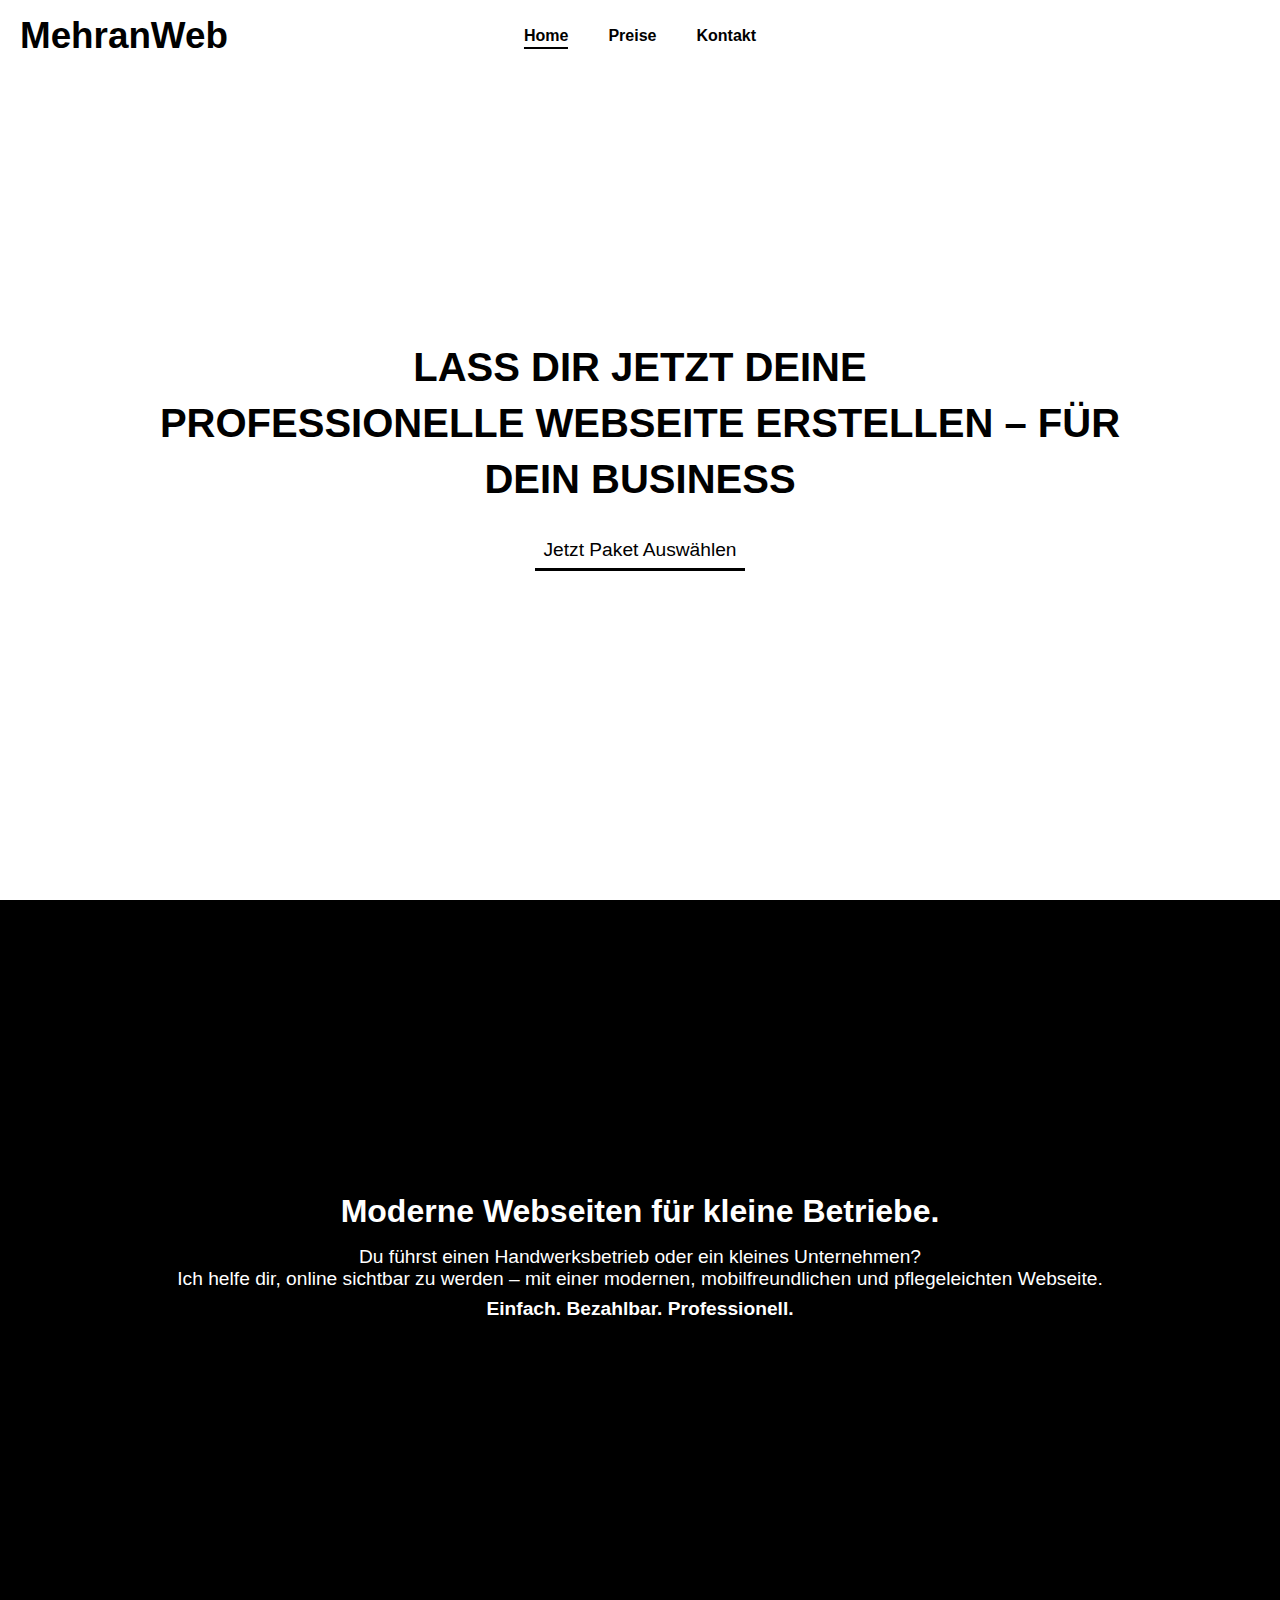
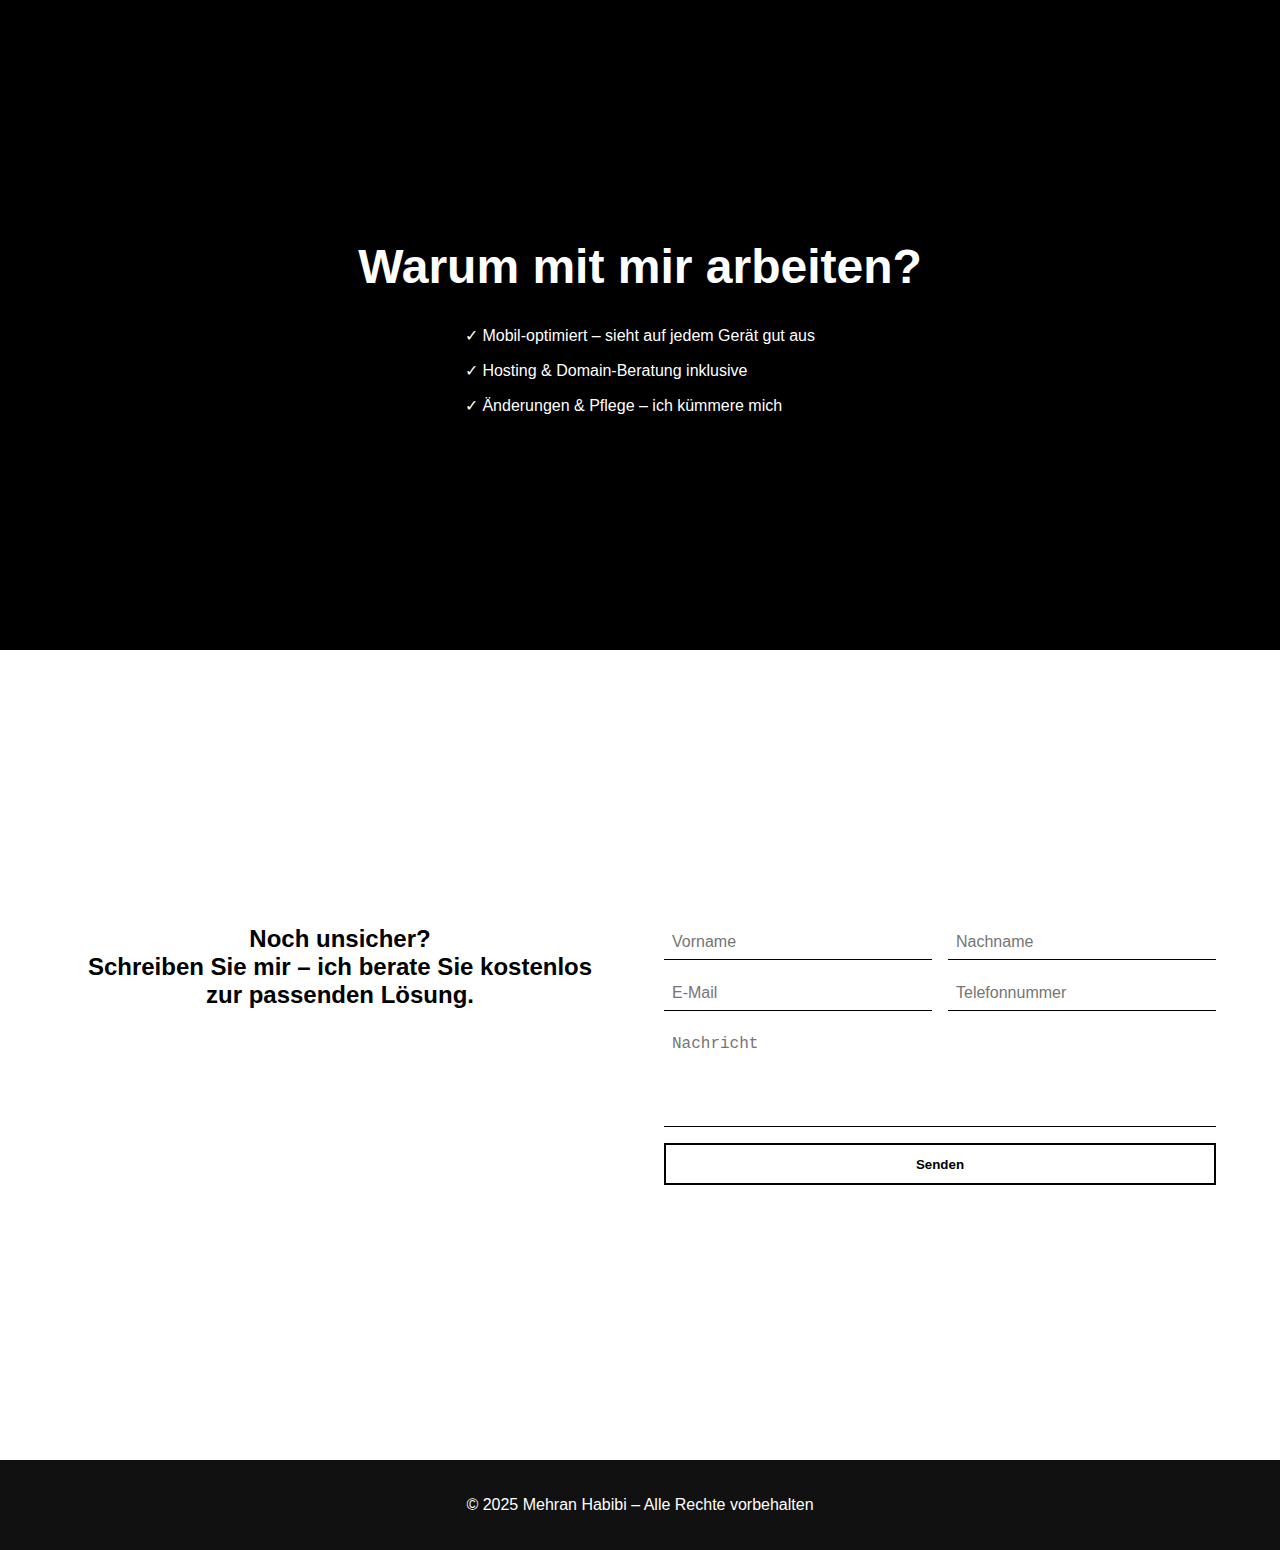
<file: Index.html>
<!DOCTYPE html>
<html lang="en">
<head>
    <meta charset="UTF-8">
    <meta name="viewport" content="width=device-width, initial-scale=1.0">

    <link href="https://fonts.googleapis.com/css2?family=Poppins:wght@300;400;600&display=swap" rel="stylesheet">

    <title> Webentwickler Kreis Rottweil | Mehran Habibi – Moderne Webseitens</title>
    <meta name="description" content="Professionelle Webentwicklung und Webdesign für kleine Unternehmen im Kreis Rottweil. Modern, mobilfreundlich und bezahlbar – 
    Mehran Habibi hilft dir online sichtbar zu werden!">
    <link rel="stylesheet" href="Startseit.css">
    <link rel="icon" href="favicon-32x32.png" type="image/x-icon" />

</head>
<body>


<header class="header">
  <div class="nav-wrapper">
    <a href="Index.html" class="logo">MehranWeb</a>

    <input type="checkbox" id="menu-toggle" />
    <label for="menu-toggle" class="menu-icon">
      <span></span>
      <span></span>
    </label>

    <nav class="nav-center">
      <a href="Index.html" class="nav-link">Home</a>
      <a href="Preise.html" class="nav-link">Preise</a>
      <a href="Kontakt.html" class="nav-link">Kontakt</a>
    </nav>

    <div class="mobile-menu">
      <a href="Index.html">Home</a>
      <a href="Preise.html">Preise</a>
      <a href="Kontakt.html">Kontakt</a>
    </div>
  </div>
</header>

<!-- Abschnitt 1 – dunkler Hintergrund -->
<section class="abschnitt eins light-bg">
  <div class="content">
    <h1>LASS DIR JETZT DEINE<br>PROFESSIONELLE WEBSEITE ERSTELLEN – FÜR DEIN BUSINESS</h1>
    <a href="Preise.html" class="cta-underline">Jetzt Paket Auswählen</a>
  </div>
</section>

<!-- Abschnitt 2 – heller Hintergrund -->
<section class="abschnitt zwei light-bg">
  <div class="content">
    <h2>Moderne Webseiten für kleine Betriebe.</h2>
    <p>
      Du führst einen Handwerksbetrieb oder ein kleines Unternehmen?<br>
      Ich helfe dir, online sichtbar zu werden – mit einer modernen, mobilfreundlichen und pflegeleichten Webseite.
    </p>
    <p class="tagline">Einfach. Bezahlbar. Professionell.</p>
  </div>
</section>

<!-- Abschnitt 4 – heller Hintergrund -->
<section class="abschnitt vier dark-bg">
  <div class="content">
    <h1>Warum mit mir arbeiten?</h1>
    <div class="liste">
      
      <ul class="rechts">
        <li>✓ Mobil-optimiert – sieht auf jedem Gerät gut aus</li>
        <li>✓ Hosting & Domain-Beratung inklusive</li>
        <li>✓ Änderungen & Pflege – ich kümmere mich</li>
      </ul>
    </div>
  </div>
</section>

<!-- Abschnitt 5 – dunkler Hintergrund -->
<section class="abschnitt fünf light-bg">
  <div class="kontakt-container">
    <div class="kontakt-text">
      <h2>Noch unsicher?  <br> Schreiben Sie mir – ich berate Sie kostenlos <br> zur passenden Lösung.</h2> 
    </div>
    <form class="kontakt-formular" action="https://formspree.io/f/xwpoadde" method="POST">
  <div class="form-row">
    <input type="text" name="Vorname" placeholder="Vorname" required>
    <input type="text" name="Nachname" placeholder="Nachname" required>
  </div>
  <div class="form-row">
    <input type="email" name="email" placeholder="E-Mail" required>
    <input type="tel" name="Telefon" placeholder="Telefonnummer">
  </div>
  <textarea name="Nachricht" placeholder="Nachricht" required></textarea>

  <input type="hidden" name="_subject" value="Neue Nachricht von deiner Website">
  <input type="hidden" name="_captcha" value="false">

  <button type="submit">Senden</button>
</form>

  </div>
</section>

<!-- Abschnitt 6 – heller Hintergrund (Footer) -->
<footer class="abschnitt sechs light-bg">
  <p>&copy; 2025 Mehran Habibi – Alle Rechte vorbehalten</p>
</footer>

<script>
  // Menü schließen bei Klick auf Link
  const toggle = document.getElementById('menu-toggle');
  document.querySelectorAll('.mobile-menu a').forEach(link => {
    link.addEventListener('click', () => {
      toggle.checked = false;
    });
  });

  // Hintergrund-Observer für Header-Farbe
  const header = document.querySelector('.header');
  const observer = new IntersectionObserver(
    entries => {
      entries.forEach(entry => {
        if (entry.isIntersecting) {
          if (entry.target.classList.contains('dark-bg')) {
            header.classList.remove('light-header');
            header.classList.add('dark-header');
          } else {
            header.classList.remove('dark-header');
            header.classList.add('light-header');
          }
        }
      });
    },
    { threshold: 0.5 }
  );

  document.querySelectorAll('.section, section').forEach(section => {
    observer.observe(section);
  });





  const links = document.querySelectorAll('.nav-link');
  const path = window.location.pathname;

  links.forEach(link => {
    if (link.href.includes(path.split('/').pop())) {
      link.classList.add('active');
    } else {
      link.classList.remove('active');
    }
  });
</script>


</body>
</html>
</file>
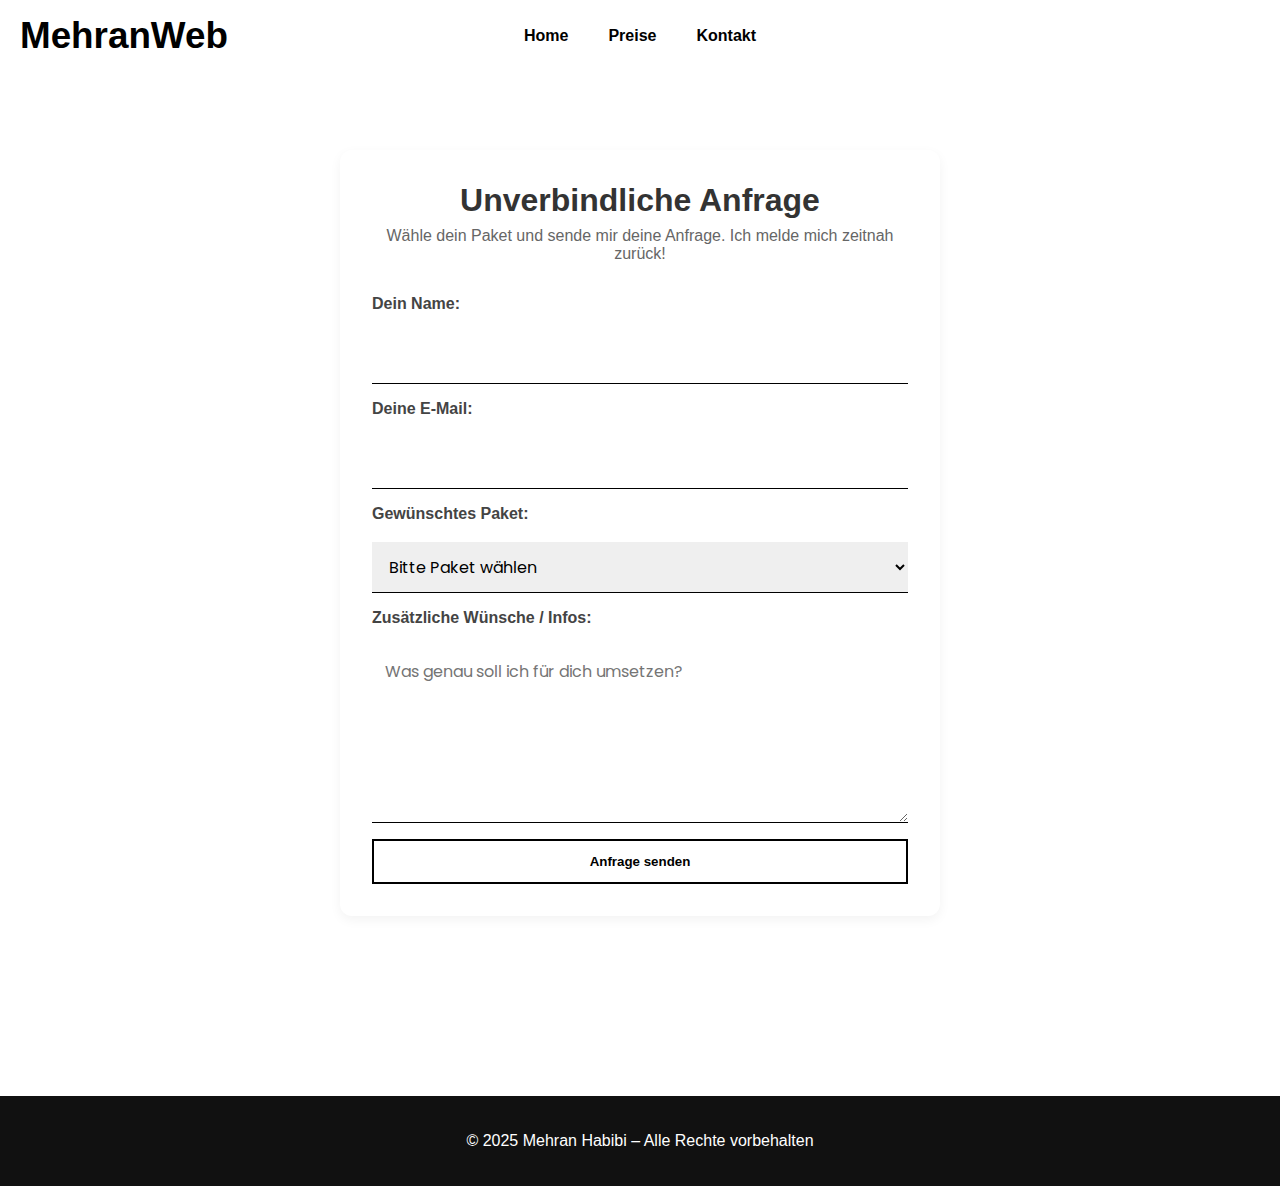
<file: buchen.html>
<!DOCTYPE html>
<html lang="en">
<head>
    <meta charset="UTF-8">
    <meta name="viewport" content="width=device-width, initial-scale=1.0">
    <meta name="google-site-verification" content="PW3bPpvg6zMXfQHlP1G9jfRjH6WVVfRWpA2YJm4M7vw" />
    <link href="https://fonts.googleapis.com/css2?family=Poppins:wght@300;400;600&display=swap" rel="stylesheet">

    <link rel="stylesheet" href="Preise.css">
  <link rel="stylesheet" href="buchen.css" />
  <link href="https://fonts.googleapis.com/css2?family=Poppins&display=swap" rel="stylesheet" />
</head>
<body>


  <header class="header">
  <div class="nav-wrapper">
    <a href="index.html" class="logo">MehranWeb</a>

    <input type="checkbox" id="menu-toggle" />
    <label for="menu-toggle" class="menu-icon">
      <span></span>
      <span></span>
    </label>

    <nav class="nav-center">
      <a href="index.html" class="nav-link">Home</a>
      <a href="Preise.html" class="nav-link">Preise</a>
      <a href="Kontakt.html" class="nav-link">Kontakt</a>
    </nav>

    <div class="mobile-menu">
      <a href="index.html">Home</a>
      <a href="Preise.html">Preise</a>
      <a href="Kontakt.html">Kontakt</a>
    </div>
  </div>
</header>

 

  <main class="buchen-wrapper">
    <h1> Unverbindliche Anfrage</h1>
    <p>Wähle dein Paket und sende mir deine Anfrage. Ich melde mich zeitnah zurück!</p>

    <form action="https://formspree.io/f/xwpoadde" method="POST" class="buchen-formular">
      <label for="name">Dein Name:</label>
      <input type="text" name="name" id="name" required />

      <label for="email">Deine E-Mail:</label>
      <input type="email" name="email" id="email" required />

      <label for="paketwahl">Gewünschtes Paket:</label>
      <select name="paket" id="paketwahl" required>
        <option value="">Bitte Paket wählen</option>
        <option value="Basic">Basic</option>
        <option value="Standard">Standard</option>
        <option value="Premium">Premium</option>
      </select>

      <label for="details">Zusätzliche Wünsche / Infos:</label>
      <textarea name="details" id="details" rows="6" placeholder="Was genau soll ich für dich umsetzen?"></textarea>

      <button type="submit">Anfrage senden</button>
    </form>
  </main>

 

<section class="sec">
  <div></div>
</section>

<!-- Abschnitt 6 – heller Hintergrund (Footer) -->
<footer class="Footer">
  <p>&copy; 2025 Mehran Habibi – Alle Rechte vorbehalten</p>
</footer>

  <script>
    const params = new URLSearchParams(window.location.search);
    const paket = params.get("paket");
    if (paket) {
      document.querySelector("#paketwahl").value = paket;
    }

    form.addEventListener("submit", async (e) => {
  e.preventDefault();
  // handle Formspree API request
  // dann:
  form.innerHTML = "<p>Danke für deine Anfrage! Ich melde mich bald.</p>";
});
  </script>

</body>
</html>
</file>
<file: Startseit.css>
* {
  margin: 0;
  padding: 0;
  box-sizing: border-box;
}
body {
  font-family: Arial, sans-serif;
  color: white;
  background: #000;
}


/* Header */
.header {
  background-color: white;
  color: black;
  width: 100%;
  position: fixed;
  top: 0;
  z-index: 999;
  transition: background-color 0.3s ease, color 0.3s ease;
  padding: 0 20px;
}


.nav-wrapper {
  display: flex;
  align-items: center;
  justify-content: space-between;
  position: relative;
  width: 100%;
}

.logo {
  color: black;
  font-weight: bold;
  font-size: 2.3rem;
  text-decoration: none;
  padding: 15px 0;
}

.nav-center {
  position: absolute;
  left: 50%;
  transform: translateX(-50%);
  display: flex;
  gap: 40px;
}

.nav-link {
  color: #000;
  font-weight: 600;
  text-decoration: none;
  position: relative;
  transition: color 0.3s ease;
}

.nav-link.active::after {
  content: "";
  position: absolute;
  bottom: -4px;
  left: 0;
  width: 100%;
  height: 2px;
  background: currentColor;
}

/* Hamburger */
.menu-icon {
  display: none;
  flex-direction: column;
  justify-content: space-between;
  width: 26px;
  height: 18px;
  cursor: pointer;
  z-index: 1100;
  
}

.menu-icon span {
  background-color: #000;
  display: block;
  height: 2px;
  border-radius: 1px;
  transition: background-color 0.3s;
}

/* Checkbox für Menü */
#menu-toggle {
  display: none;
}

/* Mobile Menü mit Fade-in */
.mobile-menu {
  opacity: 0;
  pointer-events: none;
  position: fixed;
  inset: 0;
  background: white;
  z-index: 1000;
  display: flex;
  flex-direction: column;
  align-items: center;
  justify-content: center;
  gap: 30px;
  transition: opacity 0.4s ease;
}

.mobile-menu a {
  font-size: 1.8rem;
  font-weight: 600;
  color: black;
  text-decoration: none;
}

#menu-toggle:checked ~ .mobile-menu {
  opacity: 1;
  pointer-events: auto;
}

/* Responsive */
@media (max-width: 768px) {
  .nav-center {
    display: none;
  }

  .menu-icon {
    display: flex;
  }
}





/* Allgemein */
section.abschnitt {
  display: flex;
  align-items: center;
  justify-content: center;
  padding: 2rem;
  text-align: center;
}
.content {
  max-width: 1000px;
  width: 100%;
}

/* Abschnittshöhen */
.eins { height: 100vh; background: #fff; }
.zwei { height: 80vh; background: #000; }
.drei { height: 105vh; background: #000; }
.vier { height: 70vh; background: #000; }
.fünf { height: 90vh; background: #fff; color: #000; }
.sechs { height: 10vh; background: #111; display: flex; justify-content: center; align-items: center; }

/* Abschnitt 1 */
.eins h1 {
  font-size: 2.5rem;
  line-height: 1.4;
  color: rgb(0, 0, 0);
  margin-bottom: 2rem;
}
.cta-underline {
  text-decoration: none;
  background: none;
  border: none;
  border-bottom: 3px solid rgb(0, 0, 0);
  color: rgb(0, 0, 0);
  font-size: 1.2rem;
  padding: 0.5rem;
  cursor: pointer;
  transition: all 0.3s ease;
}

.cta-underline:hover {
  background: black;
  color: white;
}

/* Abschnitt 2 */
.zwei h2 {
  font-size: 2rem;
  margin-bottom: 1rem;
}
.zwei p {
  font-size: 1.2rem;
  margin: 0.5rem 0;
}
.tagline {
  margin-top: 1rem;
  font-weight: bold;
}

.webseite {
  align-items: center;
  height: 50%;
  width: 110%;
}

/* Abschnitt 4 */
.vier h1 {
  font-size: 3rem;
  margin-bottom: 2rem;
}
.liste {
  display: flex;
  justify-content: center;
  gap: 4rem;
}
.liste ul {
  list-style: none;
  text-align: left;
}
.liste li {
  margin-bottom: 1rem;
  font-size: 1rem;
}

/* Abschnitt 5 */
.kontakt-container {
  display: flex;
  gap: 3rem;
  justify-content: space-between;
  align-items: flex-start;
  width: 100%;
  padding: 2rem;
}
.kontakt-text {
  width: 50%;
  font-size: 1rem;
}
.kontakt-formular {
  width: 50%;
  display: flex;
  flex-direction: column;
  gap: 1rem;
}
.form-row {
  display: flex;
  gap: 1rem;
}
input, textarea {
  border: none;
  border-bottom: 1px solid black;
  padding: 0.5rem;
  font-size: 1rem;
  width: 100%;
}
textarea {
  height: 100px;
  resize: none;
}
.kontakt-formular button {
  background: white;
  border: 2px solid black;
  color: black;
  padding: 0.7rem 1.5rem;
  cursor: pointer;
  transition: all 0.3s ease;
  font-weight: bold;
}
.kontakt-formular button:hover {
  background: black;
  color: white;
}

p{
  font-size: 20px;
  font-weight: 450;
}

/* Footer */
.sechs p {
  color: white;
  font-size: 1rem;
}

/* Responsive Anpassungen */
@media (max-width: 768px) {

  h1, h2 {
    font-size: 1.5rem;
  }

  .eins h1 {
    font-size: 1.8rem;
    padding: 0 1rem;
  }

  .cta-underline {
    font-size: 1rem;
    padding: 0.5rem 1rem;
  }

  .zwei p, .tagline {
    font-size: 1rem;
    padding: 0 1rem;
  }

  .liste {
    flex-direction: column;
    align-items: center;
  }

  .liste ul {
    width: 100%;
    padding: 0 1rem;
  }

  .kontakt-container {
    flex-direction: column;
    align-items: center;
    padding: 1rem;
  }

  .kontakt-text, .kontakt-formular {
    width: 100%;
    padding: 0 1rem;
  }

  .form-row {
    flex-direction: column;
  }

  input, textarea {
    width: 100%;
  }

  .kontakt-formular button {
    width: 100%;
  }

  .abschnitt {
    padding: 1.5rem 1rem;
  }

  footer.sechs {
    text-align: center;
    padding: 1rem;
  }

}
</file>
<file: Preise.css>
* {
  margin: 0;
  padding: 0;
  box-sizing: border-box;
}
body {
  font-family: Arial, sans-serif;
  color: rgb(0, 0, 0);
  background: #ffffff;
}


/* Header */
.header {
  width: 100%;
  position: fixed;
  top: 0;
  z-index: 999;
  background-color: white;
  transition: background-color 0.3s ease, color 0.3s ease;
  padding: 0 20px;
}

.nav-wrapper {
  display: flex;
  align-items: center;
  justify-content: space-between;
  position: relative;
  width: 100%;
}

.logo {
  font-weight: bold;
  font-size: 2.3rem;
  text-decoration: none;
  padding: 15px 0;
  color: #000;
}

.nav-center {
  position: absolute;
  left: 50%;
  transform: translateX(-50%);
  display: flex;
  gap: 40px;
}

.nav-link {
  color: #000;
  font-weight: 600;
  text-decoration: none;
  position: relative;
  transition: color 0.3s ease;
}

.nav-link.active::after {
  content: "";
  position: absolute;
  bottom: -4px;
  left: 0;
  width: 100%;
  height: 2px;
  background: currentColor;
}

/* Hamburger */
.menu-icon {
  display: none;
  flex-direction: column;
  justify-content: space-between;
  width: 26px;
  height: 18px;
  cursor: pointer;
  z-index: 1100;
}

.menu-icon span {
  background-color: #000;
  display: block;
  height: 2px;
  border-radius: 1px;
  transition: background-color 0.3s;
}

/* Checkbox für Menü */
#menu-toggle {
  display: none;
}

/* Mobile Menü mit Fade-in */
.mobile-menu {
  opacity: 0;
  pointer-events: none;
  position: fixed;
  inset: 0;
  background: white;
  z-index: 1000;
  display: flex;
  flex-direction: column;
  align-items: center;
  justify-content: center;
  gap: 30px;
  transition: opacity 0.4s ease;
}

.mobile-menu a {
  font-size: 1.8rem;
  font-weight: 600;
  color: black;
  text-decoration: none;
}



#menu-toggle:checked ~ .mobile-menu {
  opacity: 1;
  pointer-events: auto;
}

/* Responsive */
@media (max-width: 768px) {
  .nav-center {
    display: none;
  }

  .menu-icon {
    display: flex;
  }

  
}

/* Preisbereich */
.preise-section {
  padding: 4rem 2rem;
  background: white;
}

.preise-container {
  display: flex;
  flex-direction: column;
  margin-top: 100px;
  gap: 3rem;
  justify-content: center;
}

@media (min-width: 768px) {
  .preise-container {
    flex-direction: row;
  }
}

.price-card {
  background: white;
  border: 1px solid #ccc;
  border-radius: 10px;
  padding: 2rem;
  flex: 1;
  max-width: 340px;
  display: flex;
  flex-direction: column;
  justify-content: space-between;
  box-shadow: 0 4px 6px rgba(0,0,0,0.05);
}

.title {
  font-size: 1.25rem;
  margin-bottom: 1rem;
  color: #555;
}

.price {
  font-size: 2.5rem;
  font-weight: bold;
  color: #000;
  display: flex;
  align-items: baseline;
  gap: 0.25rem;
}

.setup {
  margin-top: 0.5rem;
  font-size: 0.875rem;
  color: #666;
}

.features {
  margin: 1.5rem 0;
  list-style: none;
  padding: 0;
  color: #444;
}

.features li {
  margin-bottom: 0.5rem;
}

.button {
  text-decoration: none;
  border: 1px solid #000;
  color: #000;
  background: #fff;
  padding: 0.75rem 1rem;
  border-radius: 1px;
  text-align: center;
  transition: background 0.3s;
}

.button:hover {
  background: #f4f4f4;
}


/* Footer */
.Footer {
  height: 10vh; 
  background: #111; 
  display: flex; 
  justify-content: center; 
  align-items: center;
  color: white;
  font-size: 1rem;
}

.sec{
  height: 22vh;
}
</file>
<file: buchen.css>
* {
  margin: 0;
  padding: 0;
  box-sizing: border-box;
}
body {
  font-family: Arial, sans-serif;
  color: rgb(0, 0, 0);
  background: #ffffff;
}


/* Header */
.header {
  background-color: white;
  color: black;
  width: 100%;
  position: fixed;
  top: 0;
  z-index: 999;
  transition: background-color 0.3s ease, color 0.3s ease;
  padding: 0 20px;
}


.nav-wrapper {
  display: flex;
  align-items: center;
  justify-content: space-between;
  position: relative;
  width: 100%;
}

.logo {
  color: black;
  font-weight: bold;
  font-size: 2.3rem;
  text-decoration: none;
  padding: 15px 0;
}

.nav-center {
  position: absolute;
  left: 50%;
  transform: translateX(-50%);
  display: flex;
  gap: 40px;
}

.nav-link {
  color: #000;
  font-weight: 600;
  text-decoration: none;
  position: relative;
  transition: color 0.3s ease;
}

.nav-link.active::after {
  content: "";
  position: absolute;
  bottom: -4px;
  left: 0;
  width: 100%;
  height: 2px;
  background: currentColor;
}

/* Hamburger */
.menu-icon {
  display: none;
  flex-direction: column;
  justify-content: space-between;
  width: 26px;
  height: 18px;
  cursor: pointer;
  z-index: 1100;
  
}

.menu-icon span {
  background-color: #000;
  display: block;
  height: 2px;
  border-radius: 1px;
  transition: background-color 0.3s;
}

/* Checkbox für Menü */
#menu-toggle {
  display: none;
}

/* Mobile Menü mit Fade-in */
.mobile-menu {
  opacity: 0;
  pointer-events: none;
  position: fixed;
  inset: 0;
  background: white;
  z-index: 1000;
  display: flex;
  flex-direction: column;
  align-items: center;
  justify-content: center;
  gap: 30px;
  transition: opacity 0.4s ease;
}

.mobile-menu a {
  font-size: 1.8rem;
  font-weight: 600;
  color: black;
  text-decoration: none;
}

#menu-toggle:checked ~ .mobile-menu {
  opacity: 1;
  pointer-events: auto;
}

/* Responsive */
@media (max-width: 768px) {
  .nav-center {
    display: none;
  }

  .menu-icon {
    display: flex;
  }
}

.buchen-wrapper {
  max-width: 600px;
  margin: 150px auto 0;
  padding: 2rem;
  background: white;
  border-radius: 12px;
  box-shadow: 0 4px 12px rgba(0, 0, 0, 0.05);
}

.buchen-wrapper h1 {
  text-align: center;
  color: #333;
  margin-bottom: 0.5rem;
}

.buchen-wrapper p {
  text-align: center;
  color: #666;
  margin-bottom: 2rem;
}

.buchen-formular {
  display: flex;
  flex-direction: column;
  gap: 1rem;
}

.buchen-formular label {
  font-weight: bold;
  margin-bottom: 0.2rem;
  color: #444;
}

.buchen-formular input,
.buchen-formular select,
.buchen-formular textarea {
  padding: 0.8rem;
  border: none;
  border-bottom: 1px solid black;
  font-family: 'Poppins', sans-serif;
  font-size: 1rem;
}

.buchen-formular button {
  background-color: #ffffff;
  color: rgb(0, 0, 0);
  border: 2px solid black;
  padding: 0.8rem;
  cursor: pointer;
  font-weight: bold;
  transition: background-color 0.3s ease;
}

.buchen-formular button:hover {
  background-color: #000000;
  color: white;
}


    /* Footer */
.Footer {
  height: 10vh; 
  background: #111; 
  display: flex; 
  justify-content: center; 
  align-items: center;
  color: white;
  font-size: 1rem;
}

.sec{
  height: 20vh;
}
</file>
